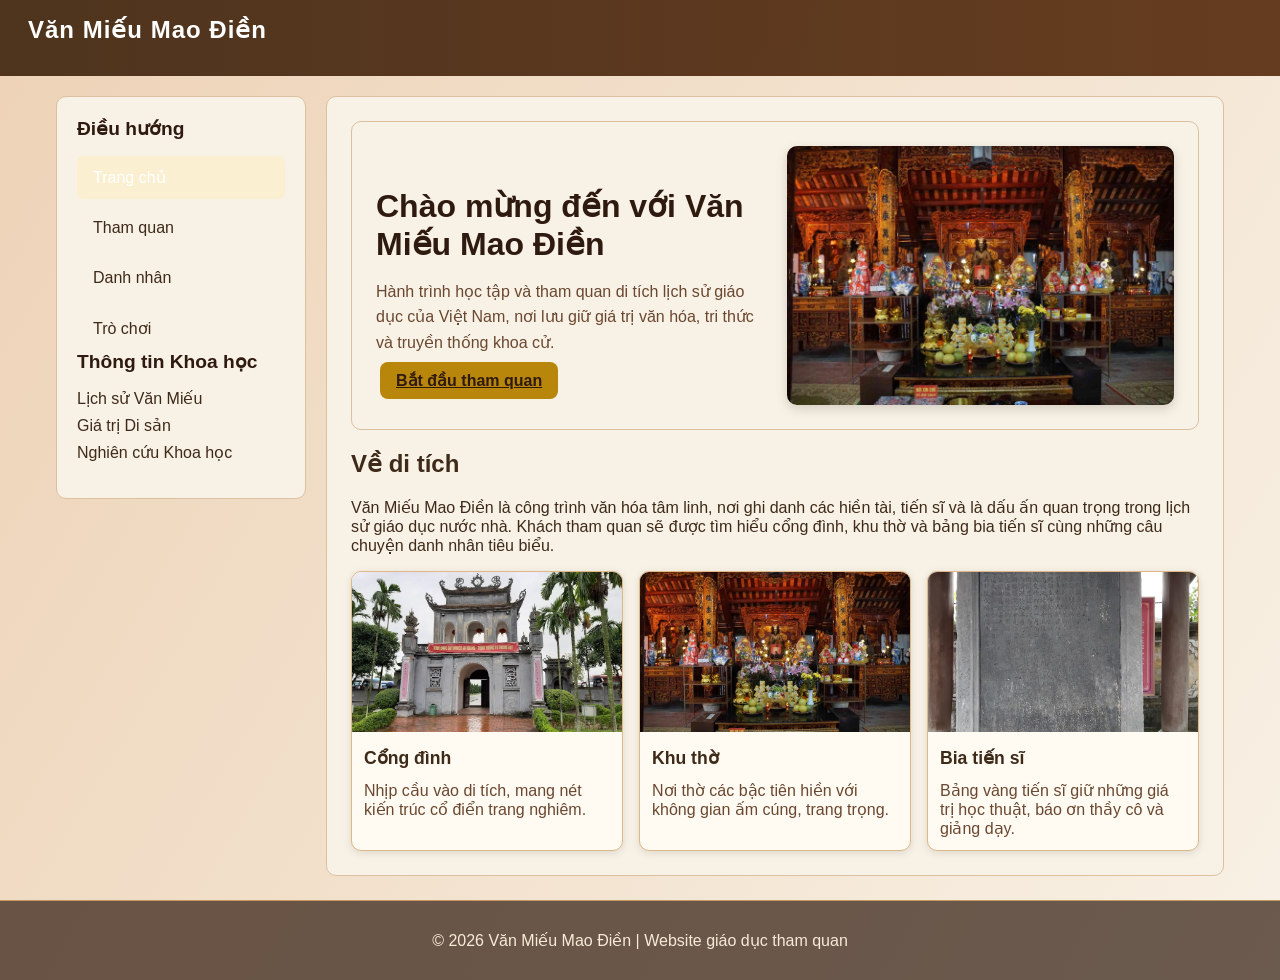
<file: index.html>
<!DOCTYPE html>
<html lang="vi">
<head>
  <meta charset="UTF-8" />
  <meta name="viewport" content="width=device-width, initial-scale=1.0" />
  <title>Tham quan Văn Miếu Mao Điền</title>
  <link rel="stylesheet" href="style.css" />
</head>
<body>
  <header class="site-header">
    <div class="logo">Văn Miếu Mao Điền</div>
  </header>

  <div class="page-layout">
    <aside class="sidebar">
      <h2>Điều hướng</h2>
      <nav class="main-nav">
        <a href="index.html" class="active">Trang chủ</a>
        <a href="tour.html">Tham quan</a>
        <a href="heroes.html">Danh nhân</a>
        <a href="stem.html">Trò chơi</a>
      </nav>
      <h2>Thông tin Khoa học</h2>
      <ul>
        <li><a href="#">Lịch sử Văn Miếu</a></li>
        <li><a href="#">Giá trị Di sản</a></li>
        <li><a href="#">Nghiên cứu Khoa học</a></li>
      </ul>
    </aside>

    <main class="main-content">
      <section class="hero" aria-label="Giới thiệu Văn Miếu Mao Điền">
        <div class="hero-text">
          <h1>Chào mừng đến với Văn Miếu Mao Điền</h1>
          <p>Hành trình học tập và tham quan di tích lịch sử giáo dục của Việt Nam, nơi lưu giữ giá trị văn hóa, tri thức và truyền thống khoa cử.</p>
          <a href="tour.html" class="btn btn-primary">Bắt đầu tham quan</a>
        </div>
        <img src="Khu thờ phượng.jpg" alt="Cảnh khu thờ Văn Miếu" class="hero-image" />
      </section>

      <section class="intro">
        <h2>Về di tích</h2>
        <p>Văn Miếu Mao Điền là công trình văn hóa tâm linh, nơi ghi danh các hiền tài, tiến sĩ và là dấu ấn quan trọng trong lịch sử giáo dục nước nhà. Khách tham quan sẽ được tìm hiểu cổng đình, khu thờ và bảng bia tiến sĩ cùng những câu chuyện danh nhân tiêu biểu.</p>
        <div class="card-grid">
          <article class="card">
            <img src="Cổng đình.webp" alt="Cổng đình" />
            <h3>Cổng đình</h3>
            <p>Nhịp cầu vào di tích, mang nét kiến trúc cổ điển trang nghiêm.</p>
          </article>
          <article class="card">
            <img src="Khu thờ phượng.jpg" alt="Khu thờ phượng" />
            <h3>Khu thờ</h3>
            <p>Nơi thờ các bậc tiên hiền với không gian ấm cúng, trang trọng.</p>
          </article>
          <article class="card">
            <img src="Bia tiến sĩ .jpg" alt="Bia tiến sĩ" />
            <h3>Bia tiến sĩ</h3>
            <p>Bảng vàng tiến sĩ giữ những giá trị học thuật, báo ơn thầy cô và giảng dạy.</p>
          </article>
        </div>
      </section>
    </main>
  </div>

  <footer class="site-footer">
    <p>© 2026 Văn Miếu Mao Điền | Website giáo dục tham quan</p>
  </footer>

  <script src="script.js"></script>
</body>
</html>
</file>
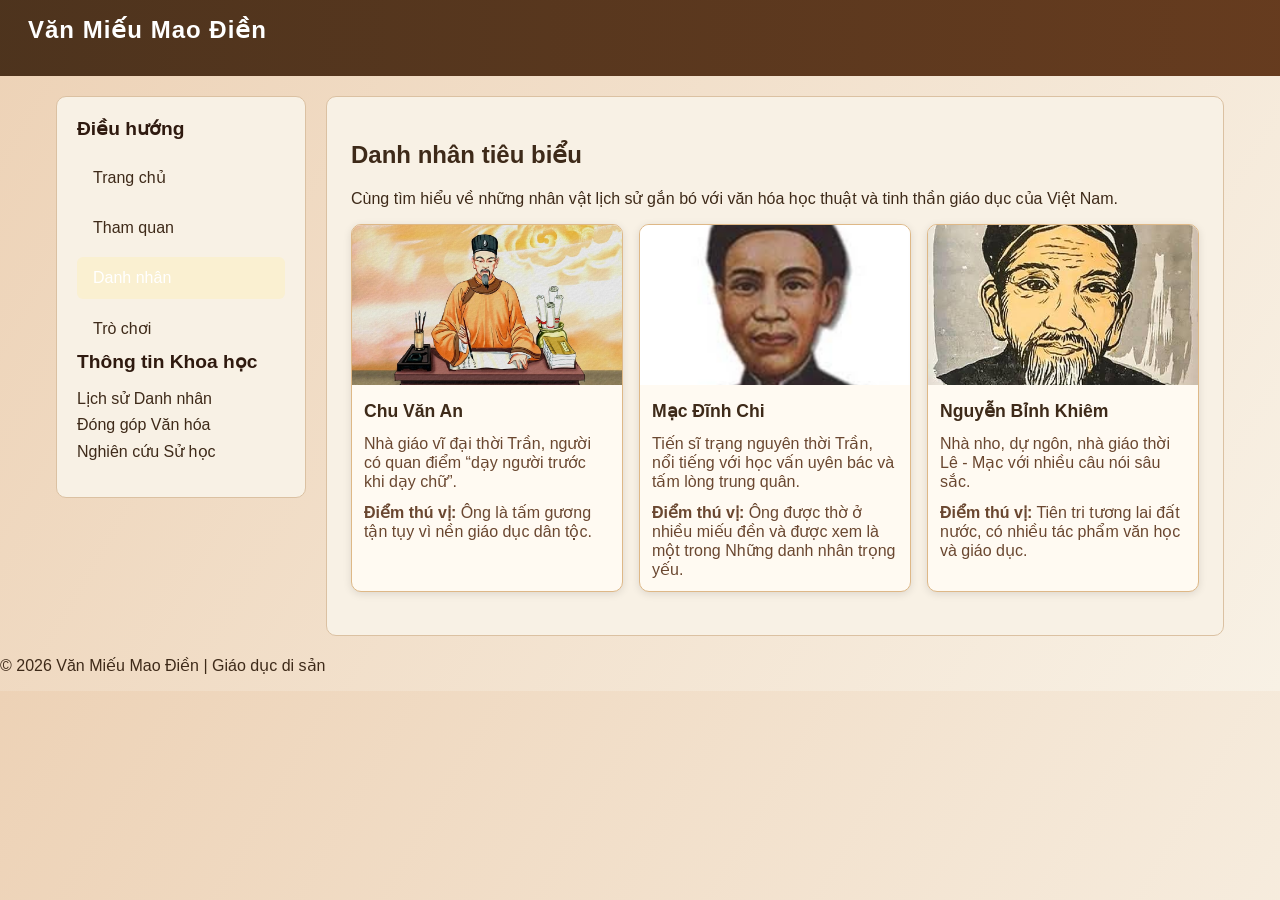
<file: heroes.html>
<!DOCTYPE html>
<html lang="vi">
<head>
  <meta charset="UTF-8" />
  <meta name="viewport" content="width=device-width, initial-scale=1.0" />
  <title>Danh nhân Văn Miếu Mao Điền</title>
  <link rel="stylesheet" href="style.css" />
</head>
<body>
  <header class="site-header">
    <div class="logo">Văn Miếu Mao Điền</div>
  </header>

  <div class="page-layout">
    <aside class="sidebar">
      <h2>Điều hướng</h2>
      <nav class="main-nav">
        <a href="index.html">Trang chủ</a>
        <a href="tour.html">Tham quan</a>
        <a href="heroes.html" class="active">Danh nhân</a>
        <a href="stem.html">Trò chơi</a>
      </nav>
      <h2>Thông tin Khoa học</h2>
      <ul>
        <li><a href="#">Lịch sử Danh nhân</a></li>
        <li><a href="#">Đóng góp Văn hóa</a></li>
        <li><a href="#">Nghiên cứu Sử học</a></li>
      </ul>
    </aside>

    <main class="main-content">
    <section>
      <h1>Danh nhân tiêu biểu</h1>
      <p>Cùng tìm hiểu về những nhân vật lịch sử gắn bó với văn hóa học thuật và tinh thần giáo dục của Việt Nam.</p>
      <div class="card-grid">
        <article class="card">
          <img src="Chu Văn An.jpeg" alt="Chu Văn An" />
          <h3>Chu Văn An</h3>
          <p>Nhà giáo vĩ đại thời Trần, người có quan điểm “dạy người trước khi dạy chữ”.</p>
          <p><strong>Điểm thú vị:</strong> Ông là tấm gương tận tụy vì nền giáo dục dân tộc.</p>
        </article>
        <article class="card">
          <img src="Mạc Đĩnh Chi.jpeg" alt="Mạc Đĩnh Chi" />
          <h3>Mạc Đĩnh Chi</h3>
          <p>Tiến sĩ trạng nguyên thời Trần, nổi tiếng với học vấn uyên bác và tấm lòng trung quân.</p>
          <p><strong>Điểm thú vị:</strong> Ông được thờ ở nhiều miếu đền và được xem là một trong Những danh nhân trọng yếu.</p>
        </article>
        <article class="card">
          <img src="Nguyễn Bỉnh Khiêm.jpeg" alt="Nguyễn Bỉnh Khiêm" />
          <h3>Nguyễn Bỉnh Khiêm</h3>
          <p>Nhà nho, dự ngôn, nhà giáo thời Lê - Mạc với nhiều câu nói sâu sắc.</p>
          <p><strong>Điểm thú vị:</strong> Tiên tri tương lai đất nước, có nhiều tác phẩm văn học và giáo dục.</p>
        </article>
      </div>
    </section>
  </main>
  </div>
    <p>© 2026 Văn Miếu Mao Điền | Giáo dục di sản</p>
  </footer>

  <script src="script.js"></script>
</body>
</html>
</file>
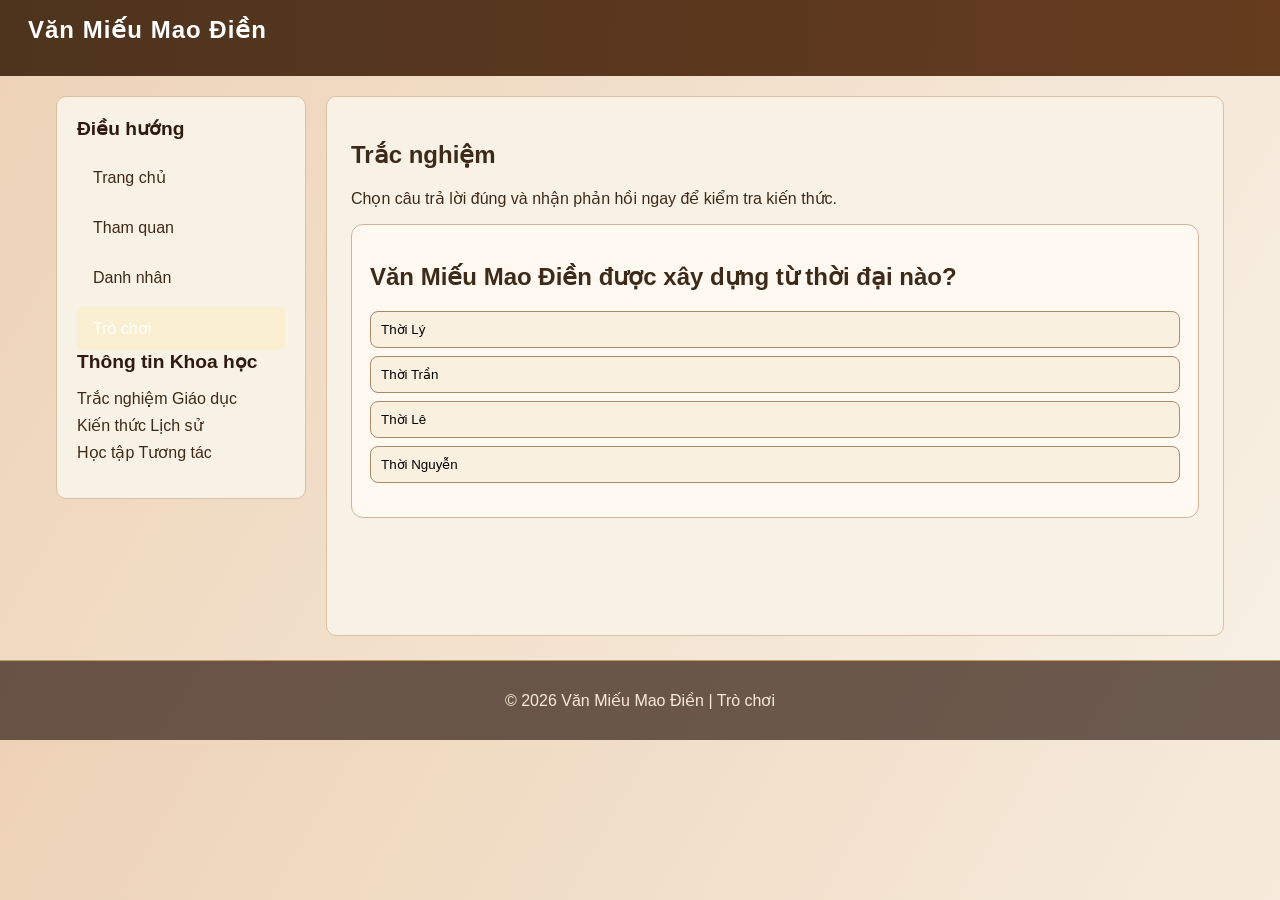
<file: stem.html>
<!DOCTYPE html>
<html lang="vi">
<head>
  <meta charset="UTF-8" />
  <meta name="viewport" content="width=device-width, initial-scale=1.0" />
  <title>Trò chơi Văn Miếu Mao Điền</title>
  <link rel="stylesheet" href="style.css" />
</head>
<body>
  <header class="site-header">
    <div class="logo">Văn Miếu Mao Điền</div>
  </header>

  <div class="page-layout">
    <aside class="sidebar">
      <h2>Điều hướng</h2>
      <nav class="main-nav">
        <a href="index.html">Trang chủ</a>
        <a href="tour.html">Tham quan</a>
        <a href="heroes.html">Danh nhân</a>
        <a href="stem.html" class="active">Trò chơi</a>
      </nav>
      <h2>Thông tin Khoa học</h2>
      <ul>
        <li><a href="#">Trắc nghiệm Giáo dục</a></li>
        <li><a href="#">Kiến thức Lịch sử</a></li>
        <li><a href="#">Học tập Tương tác</a></li>
      </ul>
    </aside>

    <main class="main-content">
      <section>
        <h1>Trắc nghiệm</h1>
        <p>Chọn câu trả lời đúng và nhận phản hồi ngay để kiểm tra kiến thức.</p>
        <div class="quiz-card" id="quiz-card">
          <h2 id="question"></h2>
          <div id="answers"></div>
          <p id="feedback"></p>
          <button id="next-btn" class="btn btn-primary" style="display:none;">Câu tiếp theo</button>
        </div>
        <p id="final-score" style="display:none; font-weight:bold;"></p>
      </section>
    </main>
  </div>

  <footer class="site-footer">
    <p>© 2026 Văn Miếu Mao Điền | Trò chơi</p>
  </footer>

  <script src="script.js"></script>
</body>
</html>
</file>
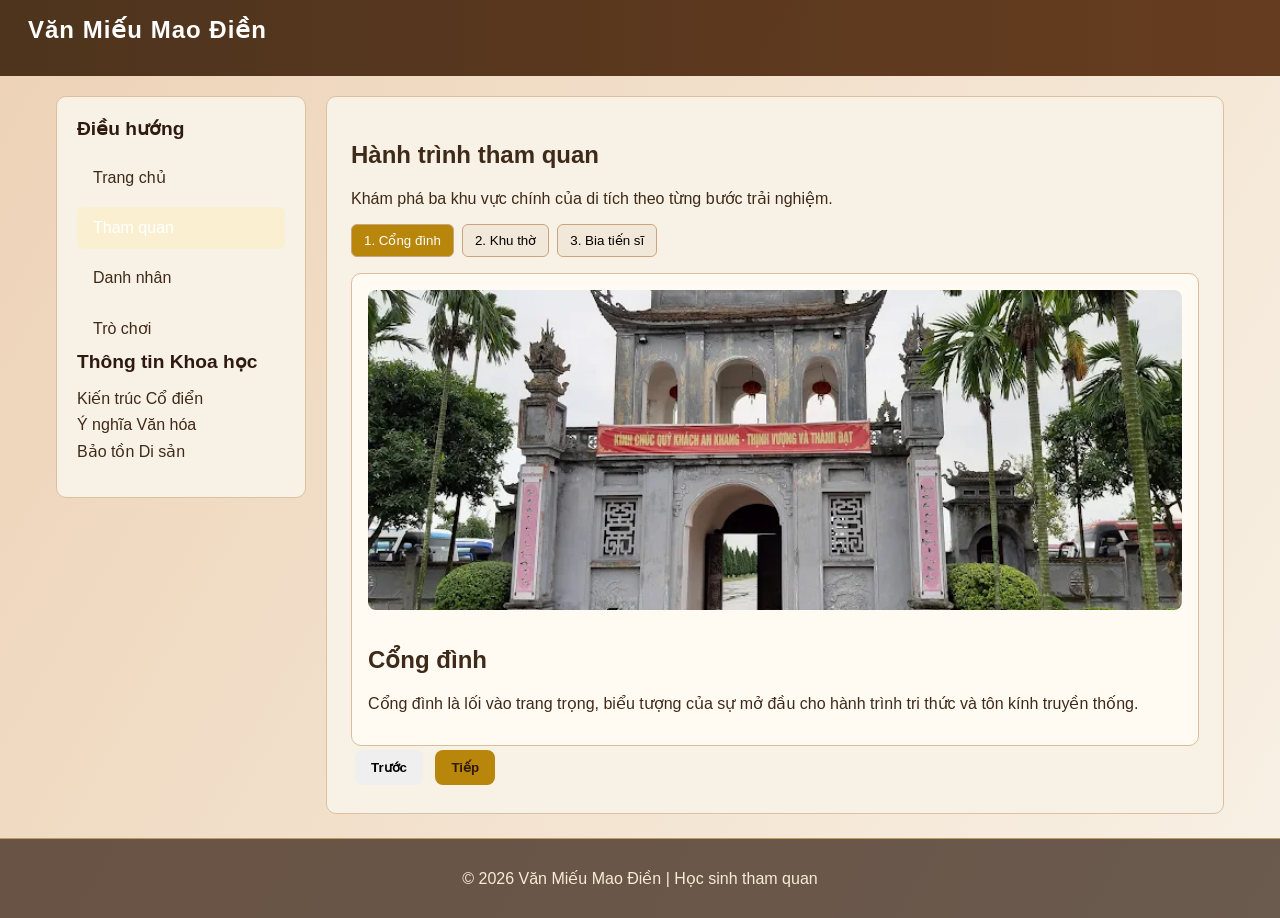
<file: tour.html>
<!DOCTYPE html>
<html lang="vi">
<head>
  <meta charset="UTF-8" />
  <meta name="viewport" content="width=device-width, initial-scale=1.0" />
  <title>Tham quan Văn Miếu Mao Điền</title>
  <link rel="stylesheet" href="style.css" />
</head>
<body>
  <header class="site-header">
    <div class="logo">Văn Miếu Mao Điền</div>
  </header>

  <div class="page-layout">
    <aside class="sidebar">
      <h2>Điều hướng</h2>
      <nav class="main-nav">
        <a href="index.html">Trang chủ</a>
        <a href="tour.html" class="active">Tham quan</a>
        <a href="heroes.html">Danh nhân</a>
        <a href="stem.html">Trò chơi</a>
      </nav>
      <h2>Thông tin Khoa học</h2>
      <ul>
        <li><a href="#">Kiến trúc Cổ điển</a></li>
        <li><a href="#">Ý nghĩa Văn hóa</a></li>
        <li><a href="#">Bảo tồn Di sản</a></li>
      </ul>
    </aside>

    <main class="main-content">
      <section>
        <h1>Hành trình tham quan</h1>
        <p>Khám phá ba khu vực chính của di tích theo từng bước trải nghiệm.</p>
        <div class="stepper" id="tour-steps">
          <button class="step active" data-step="1">1. Cổng đình</button>
          <button class="step" data-step="2">2. Khu thờ</button>
          <button class="step" data-step="3">3. Bia tiến sĩ</button>
        </div>

        <div class="tour-content" id="tour-content">
          <article class="tour-card active" data-step="1">
            <img src="Cổng đình.webp" alt="Cổng đình" />
            <h2>Cổng đình</h2>
            <p>Cổng đình là lối vào trang trọng, biểu tượng của sự mở đầu cho hành trình tri thức và tôn kính truyền thống.</p>
          </article>
          <article class="tour-card" data-step="2">
            <img src="Khu thờ phượng.jpg" alt="Khu thờ" />
            <h2>Khu thờ</h2>
            <p>Khu thờ là nơi thể hiện lòng thành kính với các vị thành hoàng và danh nhân, có không gian tĩnh lặng và linh thiêng.</p>
          </article>
          <article class="tour-card" data-step="3">
            <img src="Bia tiến sĩ .jpg" alt="Bia tiến sĩ" />
            <h2>Bia tiến sĩ</h2>
            <p>Bia tiến sĩ ghi danh các sĩ tử đạt tiến sĩ, lưu giữ truyền thống khoa bảng và khát vọng giáo dục.</p>
          </article>
        </div>

        <div class="slideshow-controls">
          <button id="prev-step" class="btn">Trước</button>
          <button id="next-step" class="btn btn-primary">Tiếp</button>
        </div>
      </section>
    </main>
  </div>

  <footer class="site-footer">
    <p>© 2026 Văn Miếu Mao Điền | Học sinh tham quan</p>
  </footer>

  <script src="script.js"></script>
</body>
</html>
</file>
<file: style.css>
:root {
  --bg: #f3e7ce;
  --bg-dark: #2f1a0f;
  --panel: #f8f1e5;
  --text: #3e2a19;
  --text-muted: #6a4730;
  --gold: #b8860b;
  --gold-dark: #8f6917;
}
* { box-sizing: border-box; }
body {
  margin: 0;
  font-family: 'Segoe UI', Tahoma, Geneva, Verdana, sans-serif;
  background: linear-gradient(120deg, #edd2b6 0%, #f8f1e5 100%);
  color: var(--text);
}
.site-header {
  background: linear-gradient(90deg, rgba(71,45,23,0.96) 0%, rgba(99,56,27,0.98) 100%);
  color: #fff;
  padding: 16px 28px;
  position: sticky;
  top: 0;
  z-index: 100;
}
.logo { font-weight: 700; font-size: 1.5rem; letter-spacing: 1px; margin-bottom: 16px; }
.main-nav {
  display: flex;
  flex-direction: column;
  gap: 8px;
}
.main-nav a {
  color: #f2dfb5;
  text-decoration: none;
  padding: 12px 16px;
  border-radius: 6px;
  transition: background 0.3s;
}
.main-nav a.active,
.main-nav a:hover { background: rgba(255, 235, 163, 0.3); color: #fff; }

.page-layout {
  display: grid;
  grid-template-columns: 250px 1fr;
  gap: 20px;
  max-width: 1200px;
  margin: 20px auto;
  padding: 0 16px;
}
.sidebar {
  background: var(--panel);
  border: 1px solid #dbc1a2;
  border-radius: 10px;
  padding: 20px;
  height: fit-content;
}
.sidebar h2 {
  margin-top: 0;
  color: var(--bg-dark);
  font-size: 1.2rem;
}
.sidebar ul {
  list-style: none;
  padding: 0;
}
.sidebar li {
  margin: 8px 0;
}
.sidebar a {
  color: var(--text);
  text-decoration: none;
}
.sidebar a:hover { color: var(--gold); }

.main-content {
  background: var(--panel);
  border: 1px solid #dbc1a2;
  border-radius: 10px;
  padding: 24px;
  min-height: 60vh;
}
.container { max-width: 1100px; margin: 26px auto; padding: 0 16px; }
.hero { display: grid; grid-template-columns: 1fr 1fr; gap: 24px; align-items: center; background: var(--panel); border: 1px solid #dbc1a2; border-radius: 10px; padding: 24px; margin-bottom: 20px; }
.hero-text h1 { font-size: 2rem; color: var(--bg-dark); margin-bottom: 12px; }
.hero-text p { line-height: 1.6; color: var(--text-muted); }
.hero-image { width: 100%; border-radius: 10px; object-fit: cover; box-shadow: 0 4px 12px rgba(0,0,0,0.15); }
.btn { border: none; outline: none; cursor: pointer; margin: 4px; border-radius: 8px; font-weight: 600; padding: 10px 16px; }
.btn-primary { background: var(--gold); color: #2f1a0f; }
.btn-primary:hover { background: var(--gold-dark); }
.card-grid { display: grid; grid-template-columns: repeat(auto-fit, minmax(220px, 1fr)); gap: 16px; margin-top: 16px; }
.card { background: #fffaf2; border: 1px solid #deb887; border-radius: 10px; box-shadow: 0 2px 8px rgba(0, 0, 0, 0.11); overflow: hidden; transition: transform 0.3s; }
.card:hover { transform: translateY(-5px); }
.card img { width: 100%; height: 160px; object-fit: cover; }
.card h3 { margin: 12px; font-size: 1.1rem; }
.card p { margin: 0 12px 12px 12px; color: var(--text-muted); }
.stepper { margin: 16px 0; display: flex; gap: 8px; flex-wrap: wrap; }
.step { cursor: pointer; padding: 8px 12px; background: #f2e8d9; border: 1px solid #c9a47e; border-radius: 6px; }
.step.active { background: #b8860b; color: #fff; }
.tour-content { background: #fffaf2; border-radius: 10px; border: 1px solid #dabd9b; padding: 16px; }
.tour-card { display: none; }
.tour-card.active { display: block; }
.tour-card img { width: 100%; border-radius: 8px; height: 320px; object-fit: cover; margin-bottom: 12px; }
.audio-grid { display: grid; grid-template-columns: repeat(auto-fit, minmax(240px, 1fr)); gap: 14px; }
.audio-card { background: #fffaf2; border: 1px solid #dabd9b; border-radius: 12px; padding: 14px; }
.audio-card h3 { margin: 0 0 8px; }
.site-footer { text-align: center; padding: 14px 10px; margin-top: 24px; background: rgba(47, 26, 15, 0.7); color: #f7ebd7; border-top: 1px solid #c49a63; }
.quiz-card { background: #fff9f2; border: 1px solid #d1b395; border-radius: 12px; padding: 18px; }
#answers button { display: block; width: 100%; margin: 8px 0; padding: 10px; text-align: left; border: 1px solid #ad8a68; border-radius: 8px; background: #f9f0e0; }
#answers button:hover { background: #f1e1c3; }
#feedback { margin-top: 10px; font-weight: 600; }
@media(max-width: 900px) {
  .hero { grid-template-columns: 1fr; }
  .page-layout { grid-template-columns: 1fr; gap: 10px; }
  .sidebar { order: 2; padding: 15px; }
  .main-content { order: 1; }
}
</file>
